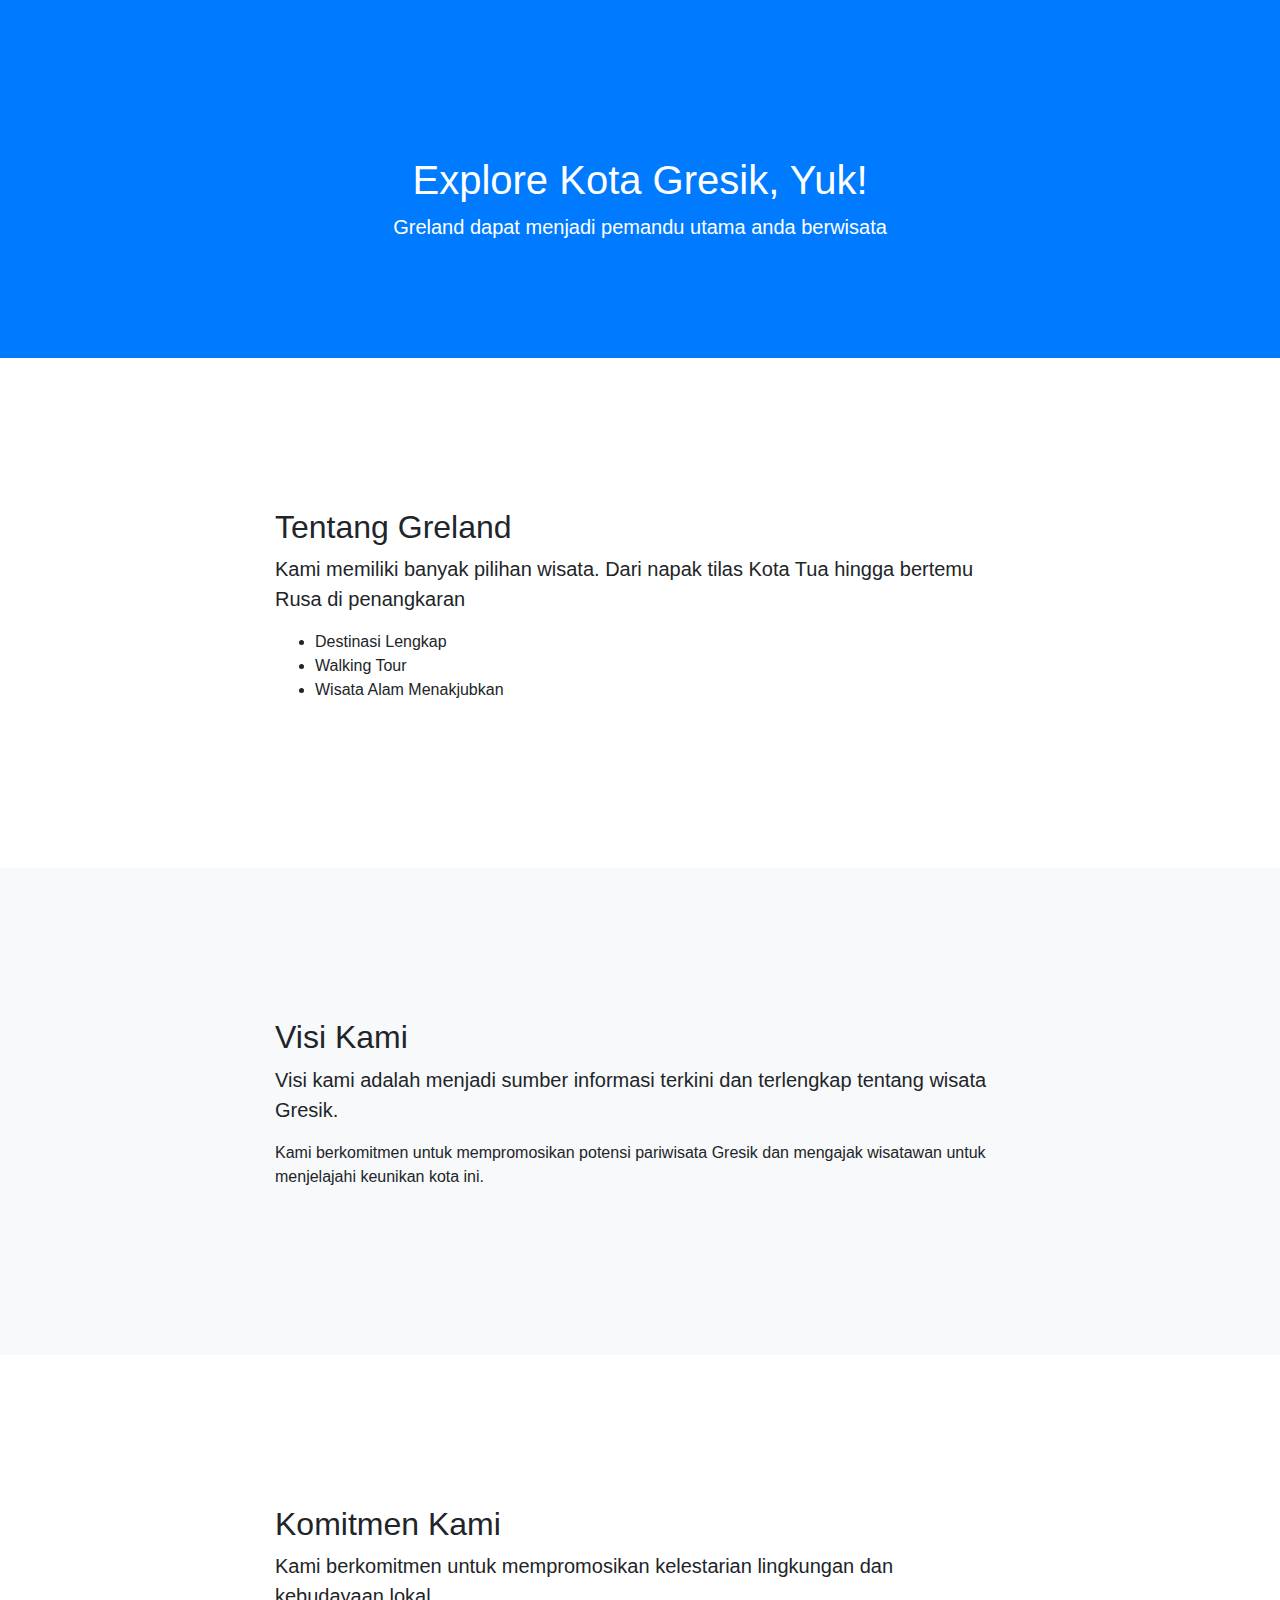
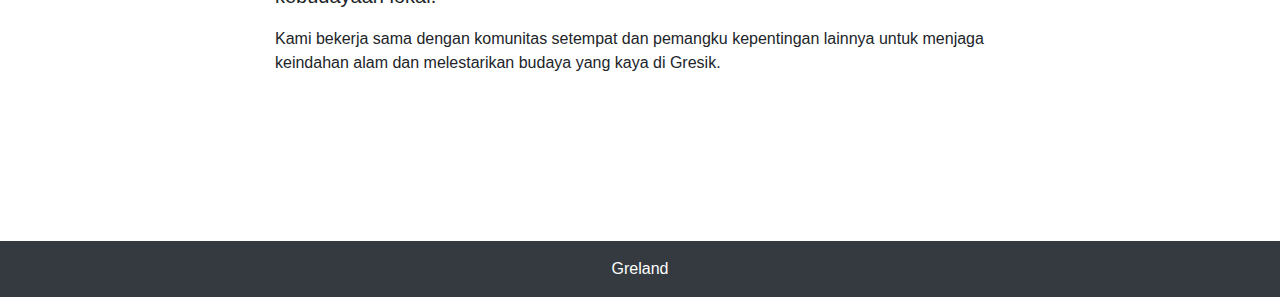
<file: Pages-inside/About.html>
<!DOCTYPE html>
<html lang="en">

<head>

  <meta charset="utf-8">
  <meta name="viewport" content="width=device-width, initial-scale=1, shrink-to-fit=no">
  <meta name="description" content="">
  <meta name="author" content="">

  <title>Tentang Kami - Greland</title>

  <!-- Bootstrap core CSS -->
  <link href="./bootstrap/css/bootstrap.min.css" rel="stylesheet">

  <!-- Custom styles for this template -->
  <link href="css/scrolling-nav.css" rel="stylesheet">

</head>

<body id="page-top">
  <header class="bg-primary text-white">
    <div class="container text-center">
      <h1>Explore Kota Gresik, Yuk!</h1>
      <p class="lead">Greland dapat menjadi pemandu utama anda berwisata</p>
    </div>
  </header>

  <section id="about">
    <div class="container">
      <div class="row">
        <div class="col-lg-8 mx-auto">
          <h2>Tentang Greland</h2>
          <p class="lead">Kami memiliki banyak pilihan wisata. Dari napak tilas Kota Tua hingga bertemu Rusa di penangkaran </p>
          <ul>
            <li>Destinasi Lengkap</li>
            <li>Walking Tour</li>
            <li>Wisata Alam Menakjubkan</li>
          </ul>
        </div>
      </div>
    </div>
  </section>

  <section id="services" class="bg-light">
    <div class="container">
      <div class="row">
        <div class="col-lg-8 mx-auto">
          <h2>Visi Kami</h2>
          <p class="lead">Visi kami adalah menjadi sumber informasi terkini dan terlengkap tentang wisata Gresik.</p>
          <p>Kami berkomitmen untuk mempromosikan potensi pariwisata Gresik dan mengajak wisatawan untuk menjelajahi keunikan kota ini.</p>
        </div>
      </div>
    </div>
  </section>

  <section id="contact">
    <div class="container">
      <div class="row">
        <div class="col-lg-8 mx-auto">
          <h2>Komitmen Kami</h2>
            <p class="lead">Kami berkomitmen untuk mempromosikan kelestarian lingkungan dan kebudayaan lokal.</p>
          <p>Kami bekerja sama dengan komunitas setempat dan pemangku kepentingan lainnya untuk menjaga keindahan alam dan melestarikan budaya yang kaya di Gresik.</p>
        </div>
      </div>
    </div>
  </section>

  <!-- Footer -->
  <footer class="py-3 bg-dark">
    <div class="container">
      <p class="m-0 text-center text-white">Greland</p>
    </div>
  </footer>



</body>

</html>
</file>
<file: Pages-inside/css/scrolling-nav.css>
header {
  padding: 156px 0 100px;
}

section {
  padding: 150px 0;
}
</file>
